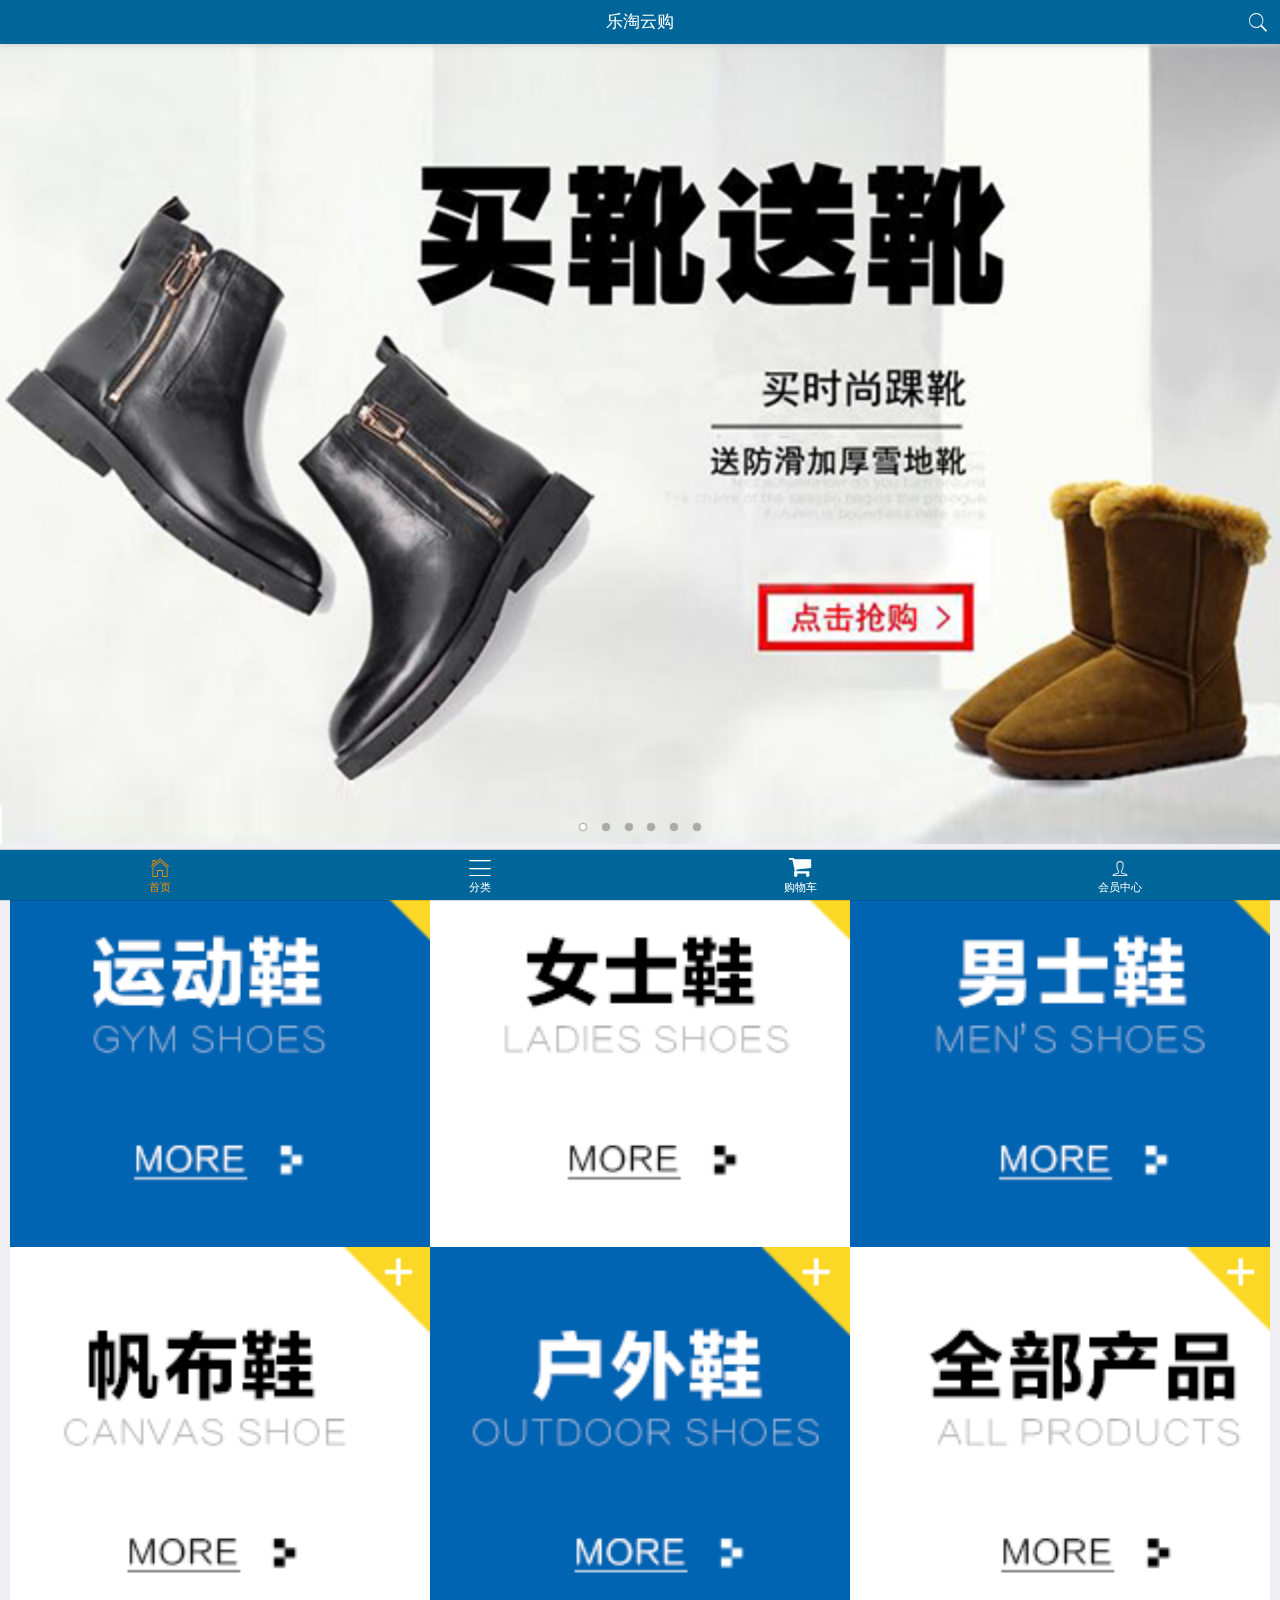
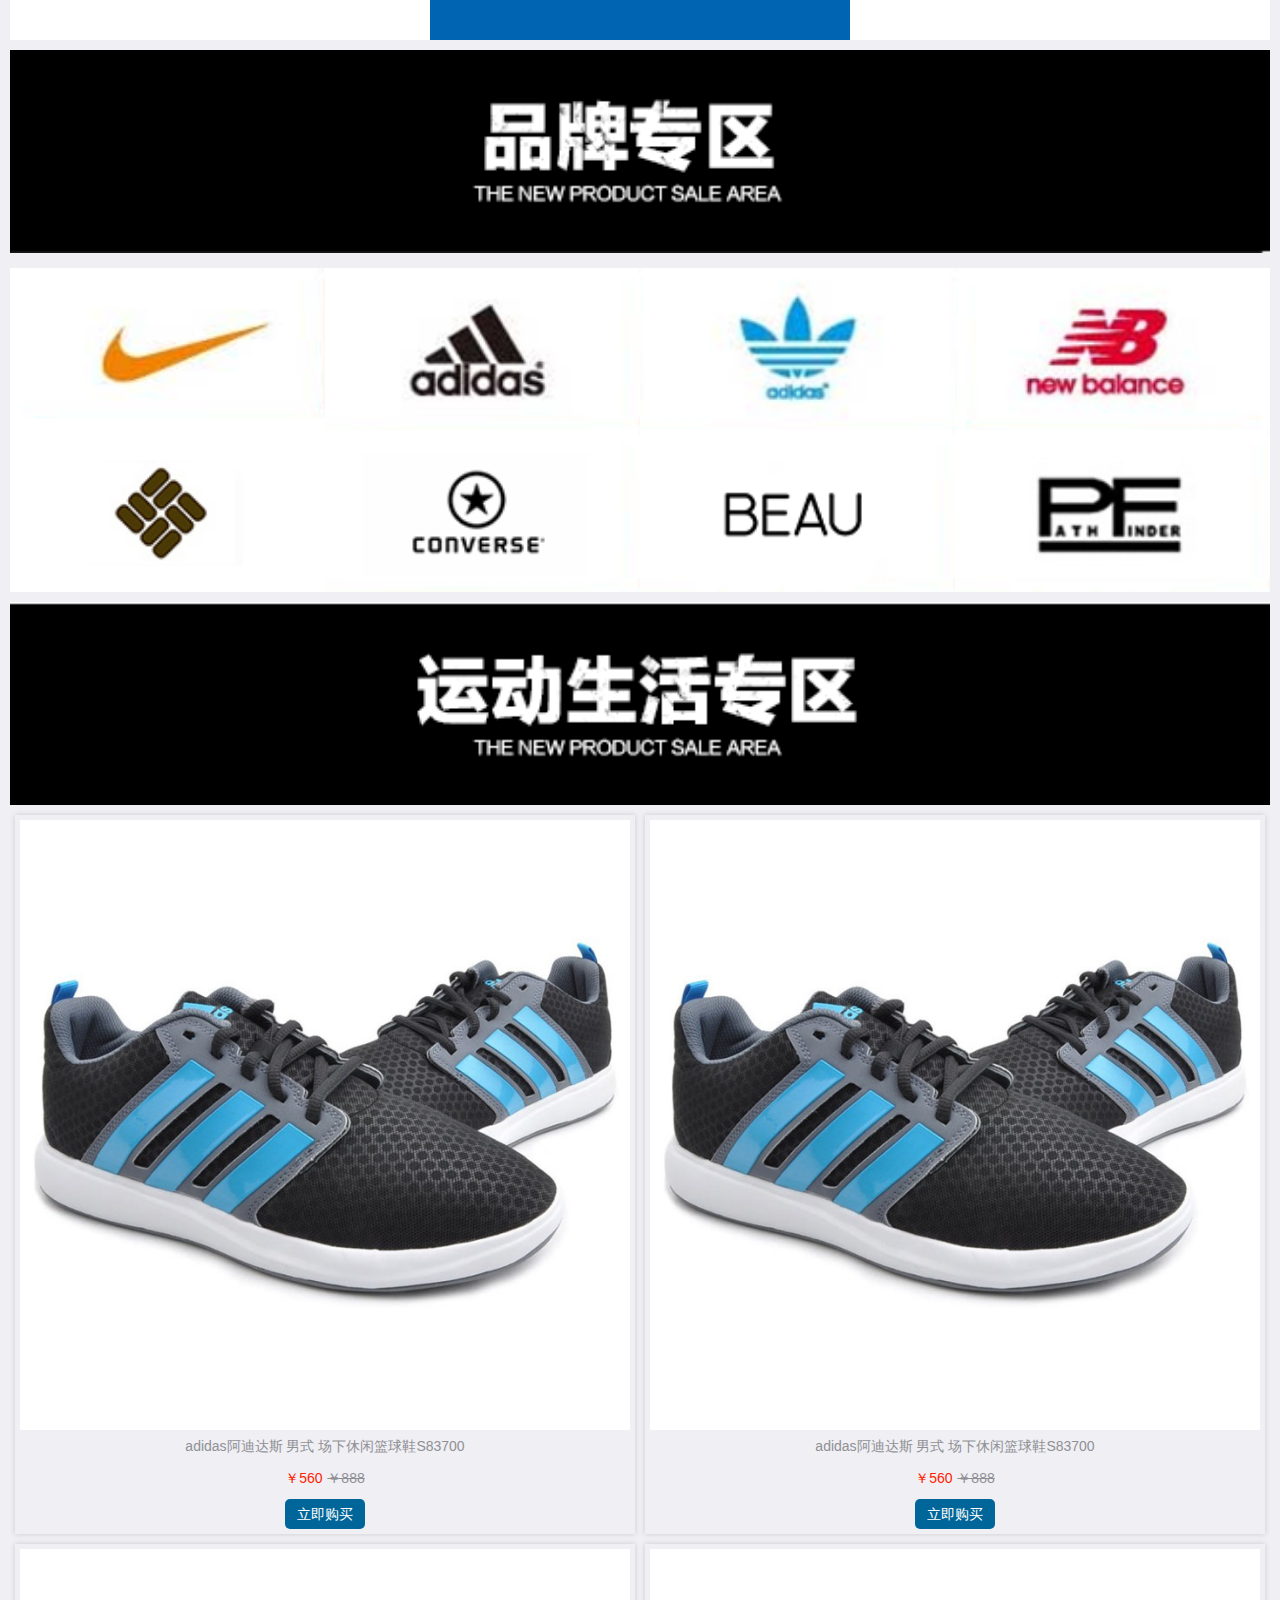
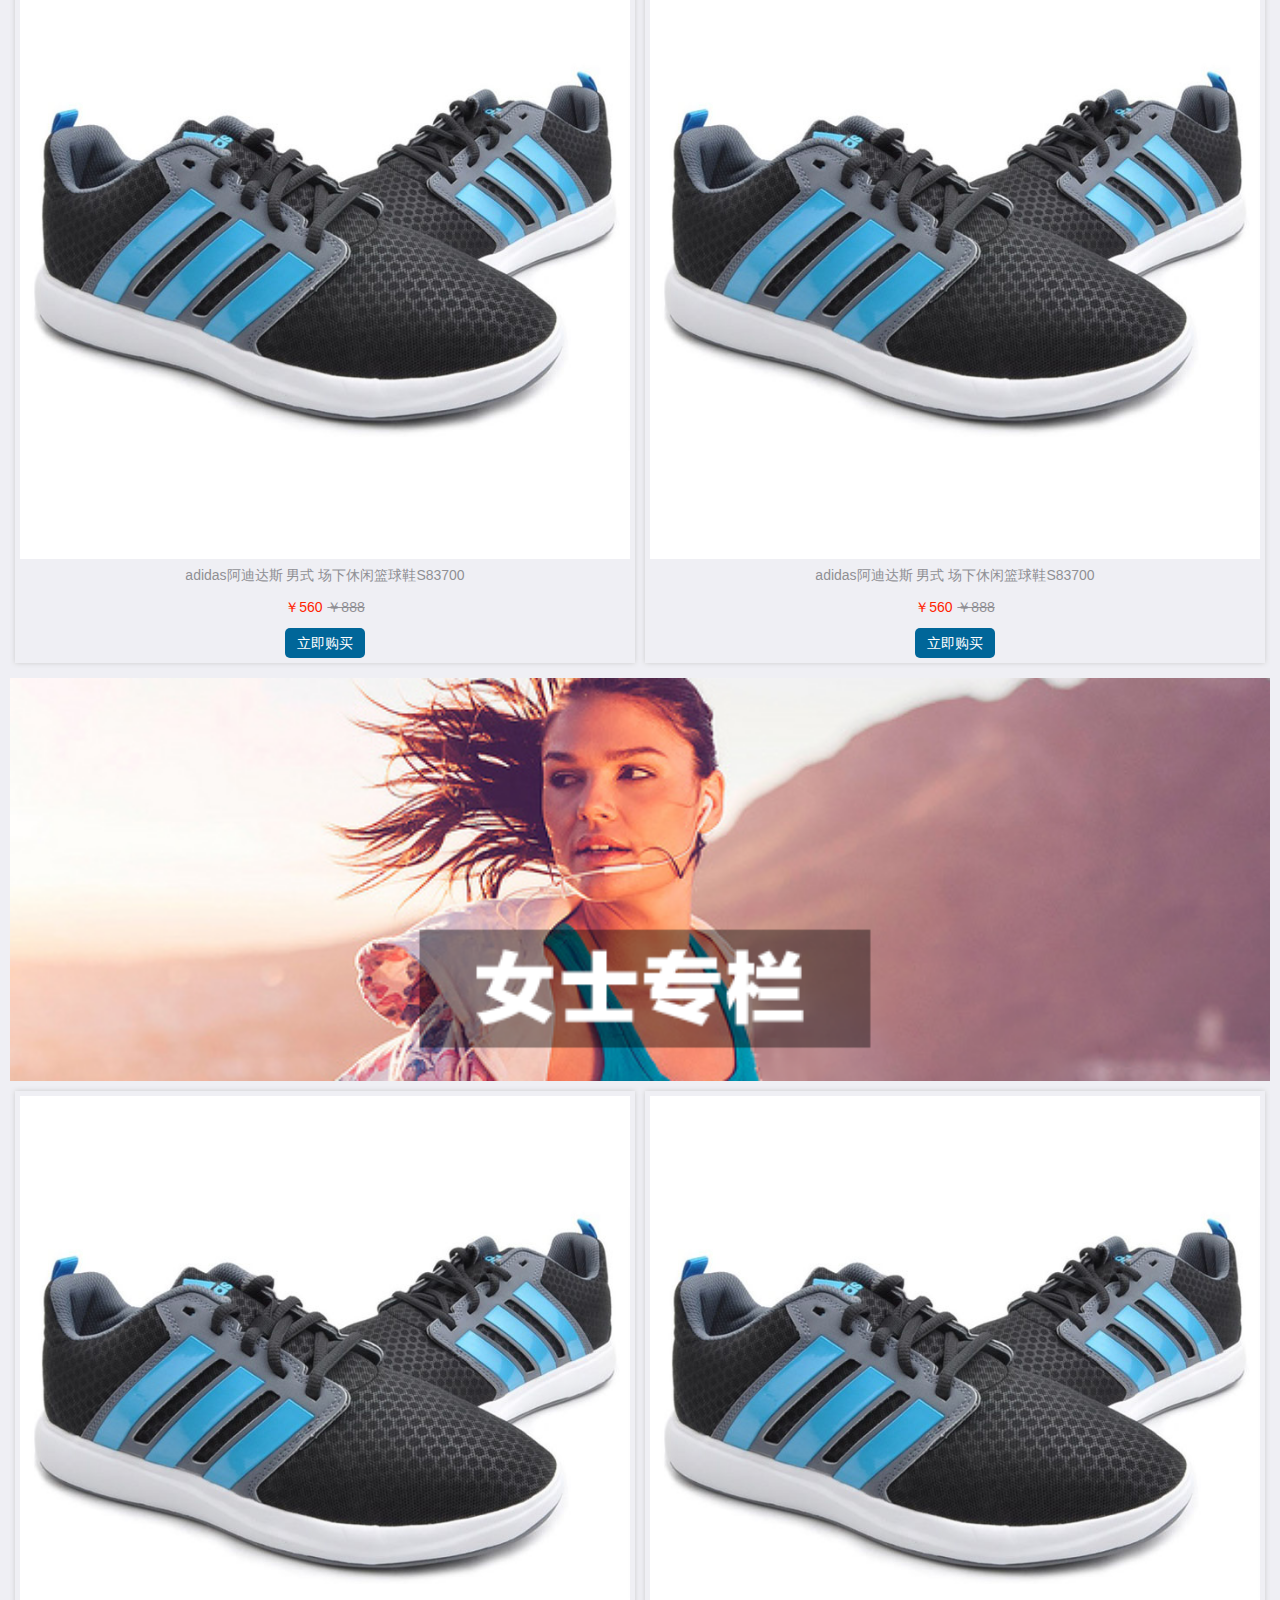
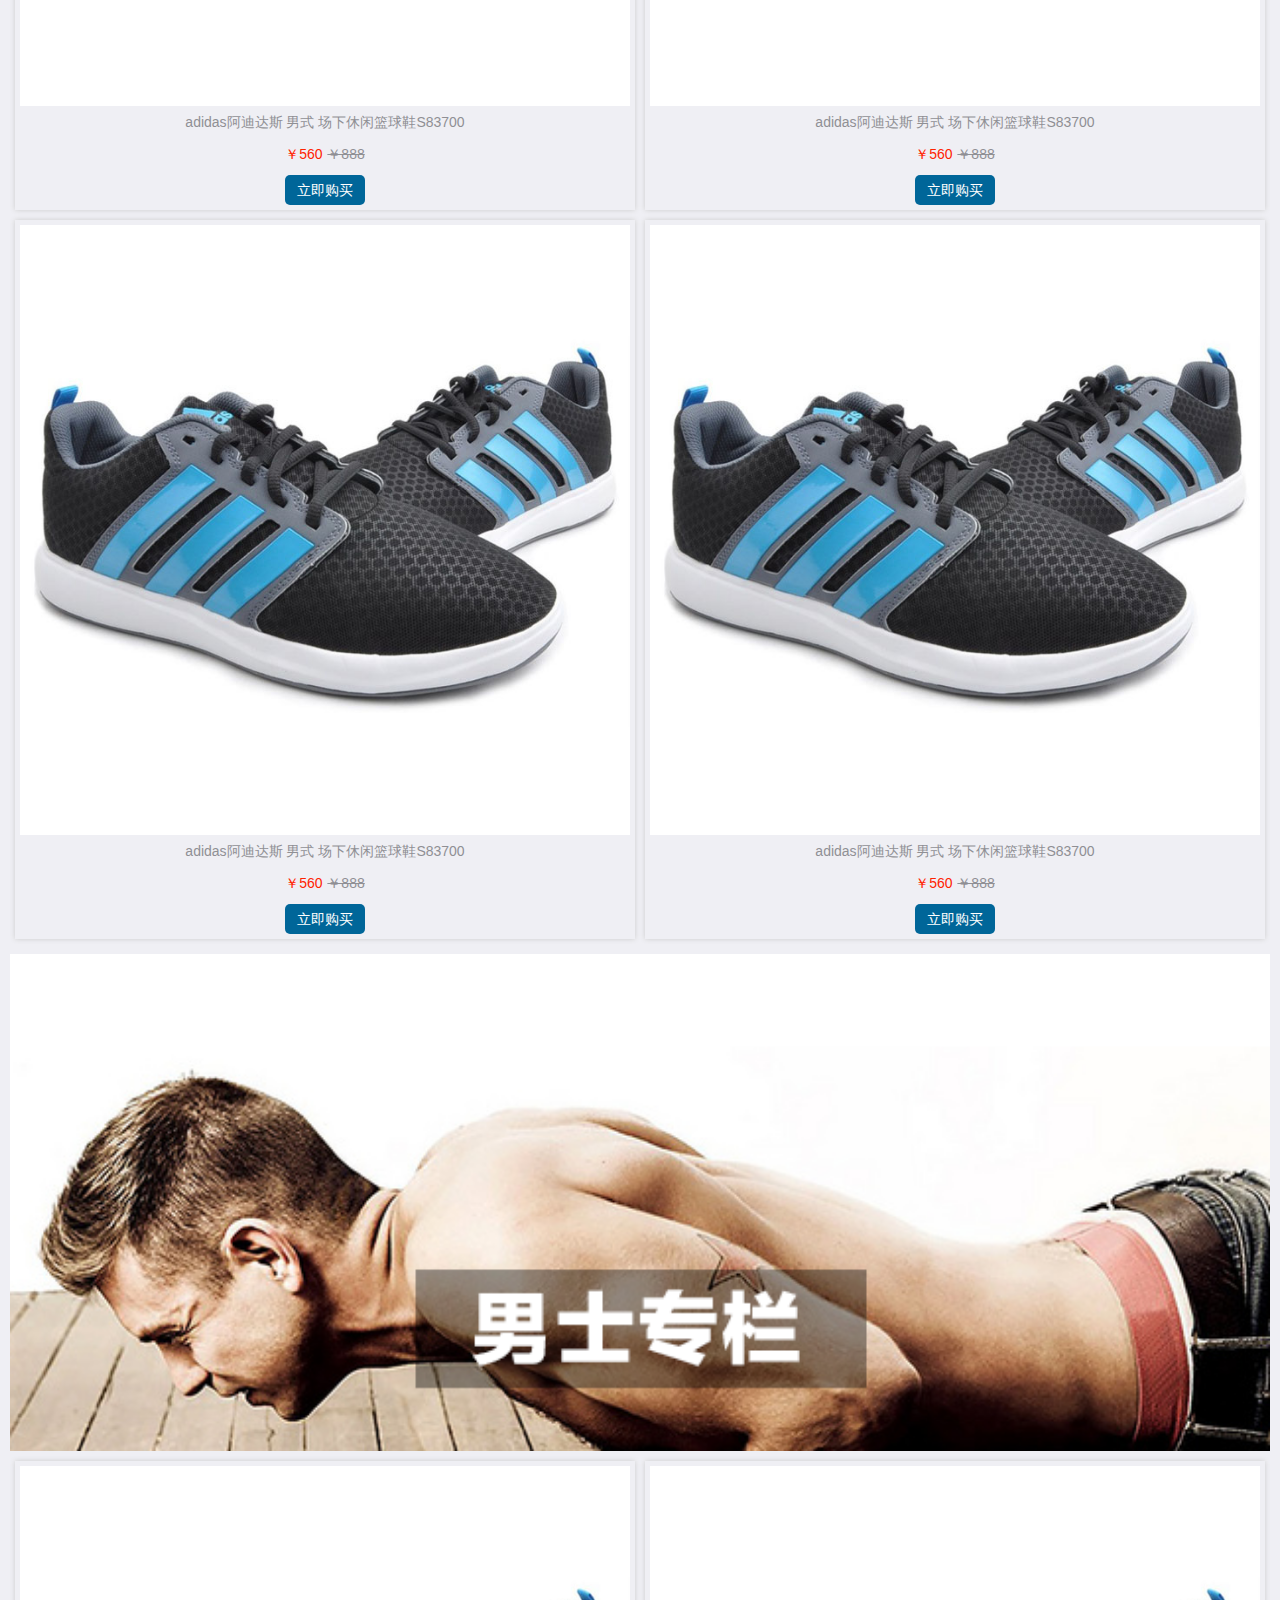
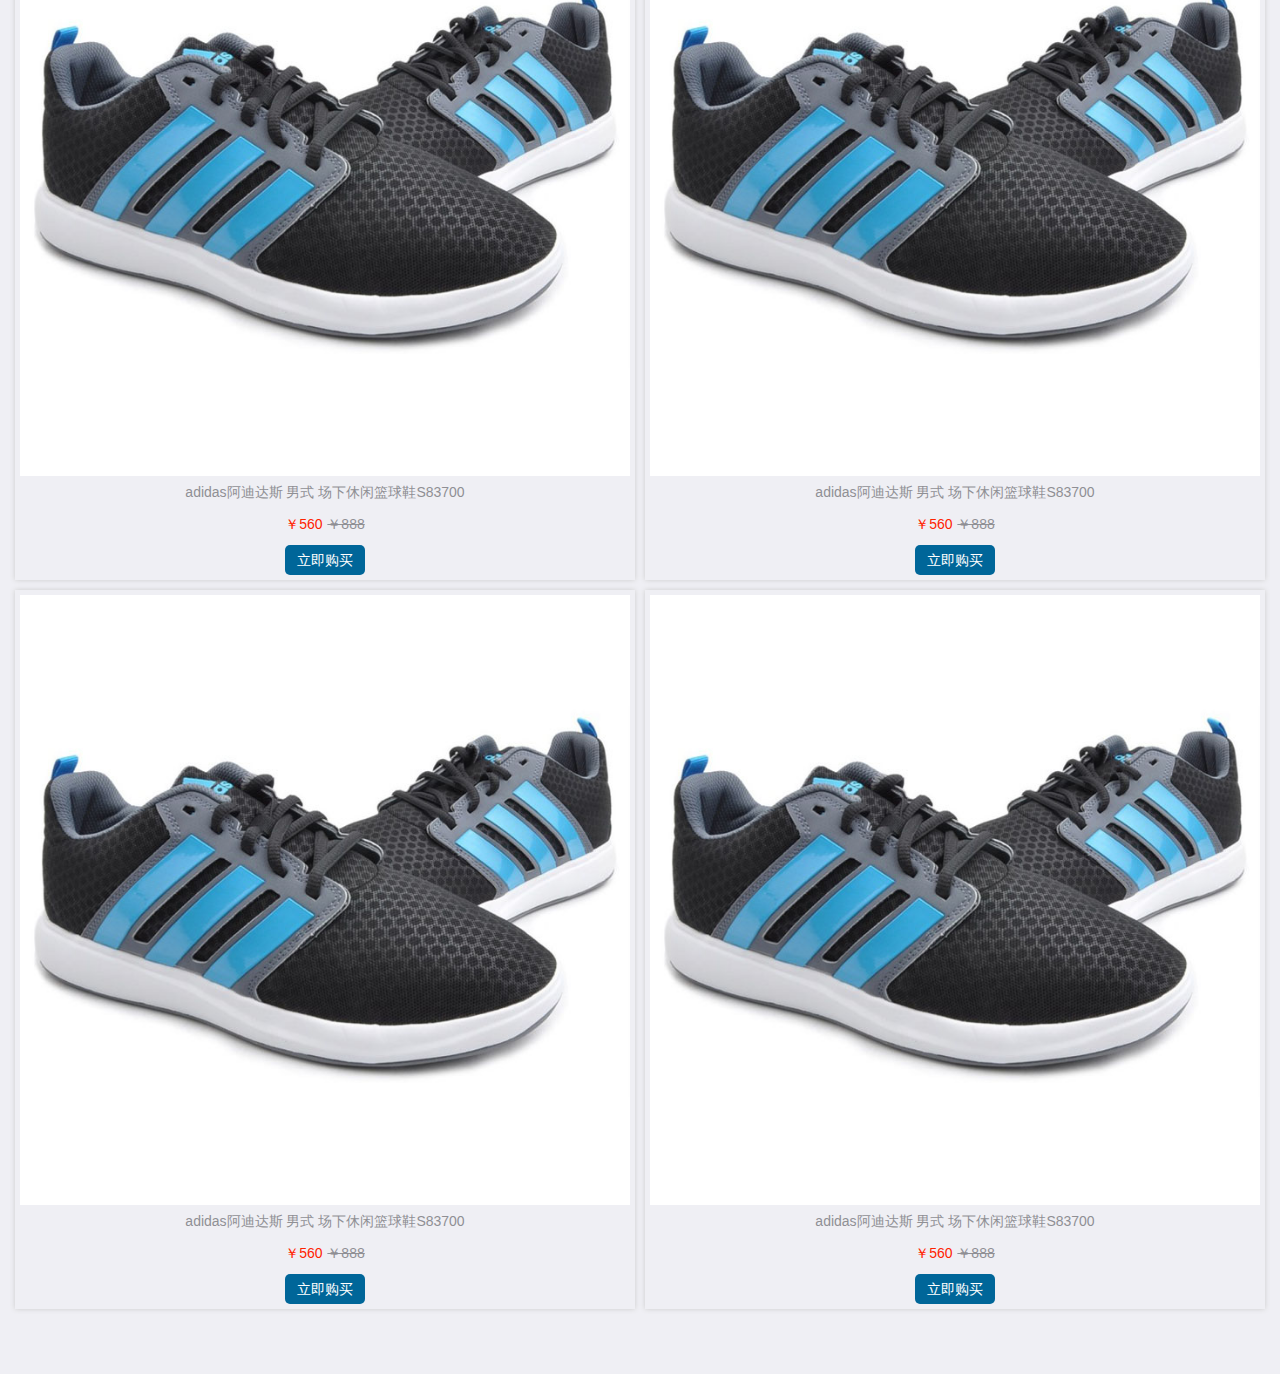
<file: public/m/index.html>
<!DOCTYPE html>
<html lang="en">
<head>
	<meta charset="UTF-8">
	<title>Document</title>
	<meta name="viewport" content="width=device-width, user-scalable=no, initial-scale=1.0, maximum-scale=1.0, minimum-scale=1.0">
	<link rel="stylesheet" href="assets/mui/css/mui.min.css">
	<link rel="stylesheet" href="css/base.css"/>
	<link rel="stylesheet" href="css/index.css"/>
	<link rel="stylesheet" href="assets/fontAwesome/css/font-awesome.min.css"/>
	<script src="assets/mui/js/mui.min.js"></script>
</head>
<body>
<header class="mui-bar mui-bar-nav my-header">
	<h1 class="mui-title">乐淘云购</h1>
	<a href="javascript:;" class="mui-icon  mui-icon-search"></a>
</header>
<nav class="mui-bar mui-bar-tab footer my-footer">
	<a class="mui-tab-item mui-active" href="index.html">
		<span class="mui-icon mui-icon-home"></span>
		<span class="mui-tab-label">首页</span>
	</a>
	<a class="mui-tab-item" href="category.html">
		<span class="mui-icon mui-icon-bars"></span>
		<span class="mui-tab-label">分类</span>
	</a>
	<a class="mui-tab-item" href="cart.html">
		<span class="mui-icon fa fa-shopping-cart"></span>
		<span class="mui-tab-label">购物车</span>
	</a>
	<a class="mui-tab-item" href="user.html">
		<span class="mui-icon mui-icon-person"></span>
		<span class="mui-tab-label">会员中心</span>
	</a>
</nav>
<div class="mui-content">
	<div class="index-banner">
		<div class="mui-slider">
			<div class="mui-slider-group mui-slider-loop">
				<div class="mui-slider-item mui-slider-item-duplicate"><a href="#"><img src="images/banner6.png" /></a></div>
				<div class="mui-slider-item"><a href="#"><img src="images/banner1.png" /></a></div>
				<div class="mui-slider-item"><a href="#"><img src="images/banner2.png" /></a></div>
				<div class="mui-slider-item"><a href="#"><img src="images/banner3.png" /></a></div>
				<div class="mui-slider-item"><a href="#"><img src="images/banner4.png" /></a></div>
				<div class="mui-slider-item"><a href="#"><img src="images/banner5.png" /></a></div>
				<div class="mui-slider-item"><a href="#"><img src="images/banner6.png" /></a></div>
				<div class="mui-slider-item mui-slider-item-duplicate"><a href="#"><img src="images/banner1.png" /></a></div>
			</div>
			<div class="mui-slider-indicator">
				<div class="mui-indicator mui-active"></div>
				<div class="mui-indicator"></div>
				<div class="mui-indicator"></div>
				<div class="mui-indicator"></div>
				<div class="mui-indicator"></div>
				<div class="mui-indicator"></div>
			</div>
		</div>
	</div>

	<div class="nav">
		<ul>
			<li>
				<a href="#">
					<img src="./images/nav1.png" alt=""/>
				</a>
			</li>
			<li>
				<a href="#">
					<img src="./images/nav2.png" alt=""/>
				</a>
			</li>
			<li>
				<a href="#">
					<img src="./images/nav3.png" alt=""/>
				</a>
			</li>
			<li>
				<a href="#">
					<img src="./images/nav4.png" alt=""/>
				</a>
			</li>
			<li>
				<a href="#">
					<img src="./images/nav5.png" alt=""/>
				</a>
			</li>
			<li>
				<a href="#">
					<img src="./images/nav6.png" alt=""/>
				</a>
			</li>
		</ul>
	</div>

	<div class="brand">
		<img src="./images/title0.png" alt=""/>
		<ul>
			<li>
				<a href="#">
					<img src="./images/brand1.png" alt=""/>
				</a>
			</li>
			<li>
				<a href="#">
					<img src="./images/brand2.png" alt=""/>
				</a>
			</li>
			<li>
				<a href="#">
					<img src="./images/brand3.png" alt=""/>
				</a>
			</li>
			<li>
				<a href="#">
					<img src="./images/brand4.png" alt=""/>
				</a>
			</li>
			<li>
				<a href="#">
					<img src="./images/brand5.png" alt=""/>
				</a>
			</li>
			<li>
				<a href="#">
					<img src="./images/brand6.png" alt=""/>
				</a>
			</li>
			<li>
				<a href="#">
					<img src="./images/brand7.png" alt=""/>
				</a>
			</li>
			<li>
				<a href="#">
					<img src="./images/brand8.png" alt=""/>
				</a>
			</li>
		</ul>
	</div>

	<div class="sports">
		<img src="./images/title1.png" alt=""/>
		<ul>
			<li>
				<a href="#">
					<img src="./images/product.jpg" alt=""/>
					<span class="sports-name">adidas阿迪达斯 男式 场下休闲篮球鞋S83700</span>
					<div>
						<span class="sports-now">￥560</span>
						<span class="sports-before">￥888</span>
					</div>
					<span class="sports-buy">立即购买</span>
				</a>
			</li>
			<li>
				<a href="#">
					<img src="./images/product.jpg" alt=""/>
					<span class="sports-name">adidas阿迪达斯 男式 场下休闲篮球鞋S83700</span>
					<div>
						<span class="sports-now">￥560</span>
						<span class="sports-before">￥888</span>
					</div>
					<span class="sports-buy">立即购买</span>
				</a>
			</li>
			<li>
				<a href="#">
					<img src="./images/product.jpg" alt=""/>
					<span class="sports-name">adidas阿迪达斯 男式 场下休闲篮球鞋S83700</span>
					<div>
						<span class="sports-now">￥560</span>
						<span class="sports-before">￥888</span>
					</div>
					<span class="sports-buy">立即购买</span>
				</a>
			</li>
			<li>
				<a href="#">
					<img src="./images/product.jpg" alt=""/>
					<span class="sports-name">adidas阿迪达斯 男式 场下休闲篮球鞋S83700</span>
					<div>
						<span class="sports-now">￥560</span>
						<span class="sports-before">￥888</span>
					</div>
					<span class="sports-buy">立即购买</span>
				</a>
			</li>
		</ul>
	</div>

	<div class="sports">
		<img src="./images/title2.png" alt=""/>
		<ul>
			<li>
				<a href="#">
					<img src="./images/product.jpg" alt=""/>
					<span class="sports-name">adidas阿迪达斯 男式 场下休闲篮球鞋S83700</span>
					<div>
						<span class="sports-now">￥560</span>
						<span class="sports-before">￥888</span>
					</div>
					<span class="sports-buy">立即购买</span>
				</a>
			</li>
			<li>
				<a href="#">
					<img src="./images/product.jpg" alt=""/>
					<span class="sports-name">adidas阿迪达斯 男式 场下休闲篮球鞋S83700</span>
					<div>
						<span class="sports-now">￥560</span>
						<span class="sports-before">￥888</span>
					</div>
					<span class="sports-buy">立即购买</span>
				</a>
			</li>
			<li>
				<a href="#">
					<img src="./images/product.jpg" alt=""/>
					<span class="sports-name">adidas阿迪达斯 男式 场下休闲篮球鞋S83700</span>
					<div>
						<span class="sports-now">￥560</span>
						<span class="sports-before">￥888</span>
					</div>
					<span class="sports-buy">立即购买</span>
				</a>
			</li>
			<li>
				<a href="#">
					<img src="./images/product.jpg" alt=""/>
					<span class="sports-name">adidas阿迪达斯 男式 场下休闲篮球鞋S83700</span>
					<div>
						<span class="sports-now">￥560</span>
						<span class="sports-before">￥888</span>
					</div>
					<span class="sports-buy">立即购买</span>
				</a>
			</li>
		</ul>
	</div>

	<div class="sports">
		<img src="./images/title3.png" alt=""/>
		<ul>
			<li>
				<a href="#">
					<img src="./images/product.jpg" alt=""/>
					<span class="sports-name">adidas阿迪达斯 男式 场下休闲篮球鞋S83700</span>
					<div>
						<span class="sports-now">￥560</span>
						<span class="sports-before">￥888</span>
					</div>
					<span class="sports-buy">立即购买</span>
				</a>
			</li>
			<li>
				<a href="#">
					<img src="./images/product.jpg" alt=""/>
					<span class="sports-name">adidas阿迪达斯 男式 场下休闲篮球鞋S83700</span>
					<div>
						<span class="sports-now">￥560</span>
						<span class="sports-before">￥888</span>
					</div>
					<span class="sports-buy">立即购买</span>
				</a>
			</li>
			<li>
				<a href="#">
					<img src="./images/product.jpg" alt=""/>
					<span class="sports-name">adidas阿迪达斯 男式 场下休闲篮球鞋S83700</span>
					<div>
						<span class="sports-now">￥560</span>
						<span class="sports-before">￥888</span>
					</div>
					<span class="sports-buy">立即购买</span>
				</a>
			</li>
			<li>
				<a href="#">
					<img src="./images/product.jpg" alt=""/>
					<span class="sports-name">adidas阿迪达斯 男式 场下休闲篮球鞋S83700</span>
					<div>
						<span class="sports-now">￥560</span>
						<span class="sports-before">￥888</span>
					</div>
					<span class="sports-buy">立即购买</span>
				</a>
			</li>
		</ul>
	</div>
</div>
<script>
	var gallery = mui('.mui-slider');
	gallery.slider({
		interval:1000//自动轮播周期，若为0则不自动播放，默认为0；
	});
</script>
</body>
</html>
</file>
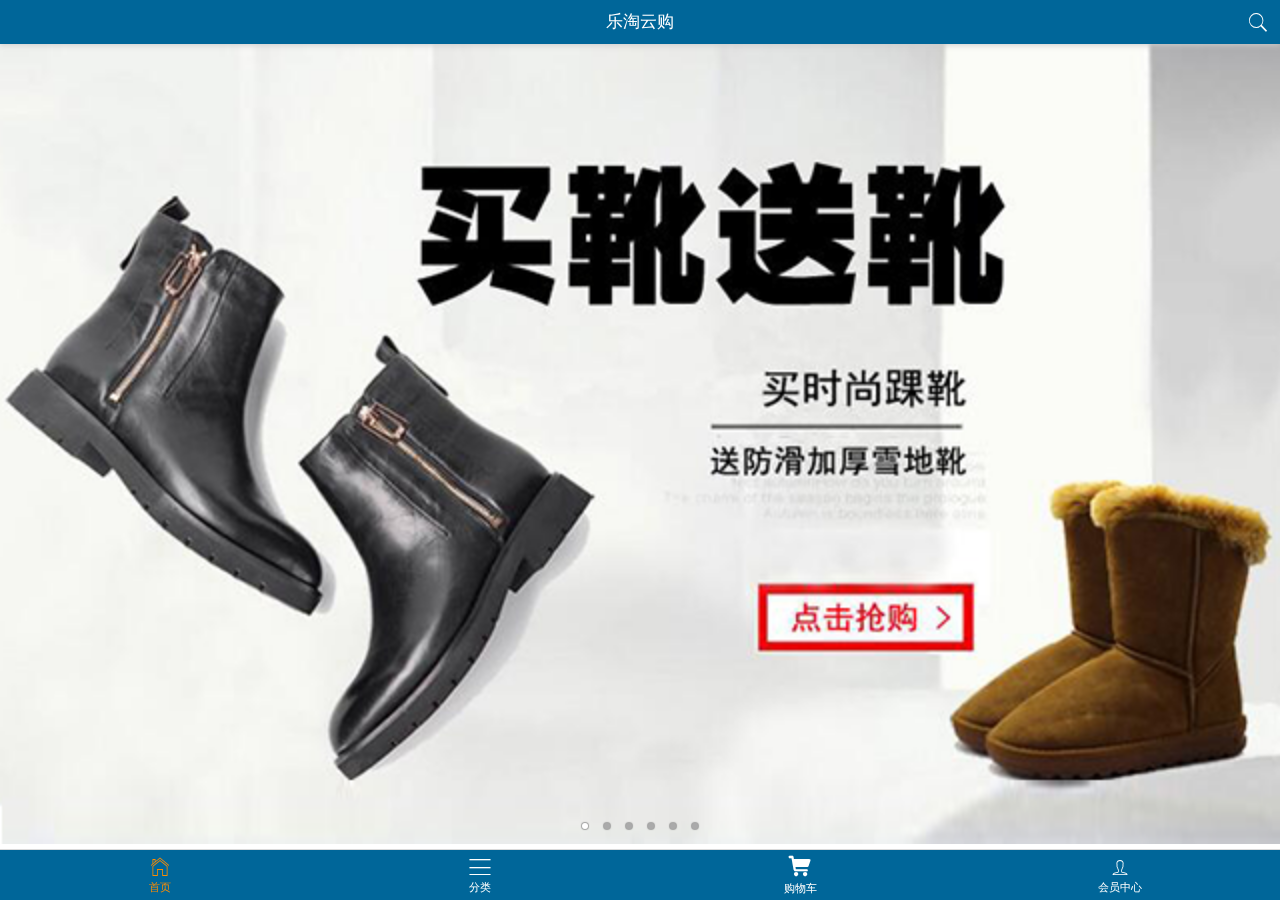
<file: public/mobile/index.html>
<!DOCTYPE html>
<html lang="en">
<head>
	<meta charset="UTF-8">
	<title>Document</title>
	<meta name="viewport" content="width=device-width, user-scalable=no, initial-scale=1.0, maximum-scale=1.0, minimum-scale=1.0">
	<link rel="stylesheet" href="assets/mui/css/mui.min.css">
	<link rel="stylesheet" href="assets/mui/css/iconfont.css">
	<link rel="stylesheet" href="css/base.css">
	<link rel="stylesheet" href="css/index.css">
	<script src="assets/zepto/zepto.min.js"></script>
	<script src="assets/mui/js/mui.min.js"></script>
	<script src="js/common.js"></script>
</head>
<body>

	<header class="mui-bar mui-bar-nav header">
		<h1 class="mui-title">乐淘云购</h1>
		<a href="search.html" class="mui-icon mui-icon-search mui-pull-right"></a>
	</header>
	<nav class="mui-bar mui-bar-tab footer">
		<a class="mui-tab-item mui-active" href="index.html">
			<span class="mui-icon mui-icon-home"></span>
			<span class="mui-tab-label">首页</span>
		</a>
		<a class="mui-tab-item" href="category.html">
			<span class="mui-icon mui-icon-bars"></span>
			<span class="mui-tab-label">分类</span>
		</a>
		<a class="mui-tab-item" href="cart.html">
			<span class="mui-icon iconfont icon-gouwuche"></span>
			<span class="mui-tab-label">购物车</span>
		</a>
		<a class="mui-tab-item" href="user.html">
			<span class="mui-icon mui-icon-person"></span>
			<span class="mui-tab-label">会员中心</span>
		</a>
	</nav>
	<div class="mui-scroll-wrapper">
		<div class="mui-scroll">
			<div class="mui-slider">
				<div class="mui-slider-group mui-slider-loop">
					<div class="mui-slider-item">
						<a href="#"><img src="images/banner6.png" /></a>
					</div>
					<div class="mui-slider-item">
						<a href="#"><img src="images/banner1.png" /></a>
					</div>
					<div class="mui-slider-item">
						<a href="#"><img src="images/banner2.png" /></a>
					</div>
					<div class="mui-slider-item">
						<a href="#"><img src="images/banner3.png" /></a>
					</div>
					<div class="mui-slider-item">
						<a href="#"><img src="images/banner4.png" /></a>
					</div>
					<div class="mui-slider-item">
						<a href="#"><img src="images/banner5.png" /></a>
					</div>
					<div class="mui-slider-item">
						<a href="#"><img src="images/banner6.png" /></a>
					</div>
					<div class="mui-slider-item">
						<a href="#"><img src="images/banner1.png" /></a>
					</div>
				</div>
				<div class="mui-slider-indicator indicator">
				    <div class="mui-indicator mui-active"></div>
				    <div class="mui-indicator"></div>
				    <div class="mui-indicator"></div>
				    <div class="mui-indicator"></div>
				    <div class="mui-indicator"></div>
				    <div class="mui-indicator"></div>
				</div>
			</div>
			<div class="nav-link mui-clearfix">
				<a href="#"><img src="images/nav1.png"></a>
				<a href="#"><img src="images/nav2.png"></a>
				<a href="#"><img src="images/nav3.png"></a>
				<a href="#"><img src="images/nav4.png"></a>
				<a href="#"><img src="images/nav5.png"></a>
				<a href="#"><img src="images/nav6.png"></a>
			</div>
			<div class="brand">
				<img src="images/title0.png" class="title">
				<ul class="list mui-clearfix">
					<li>
						<a href="#">
							<img src="images/brand1.png">
						</a>
					</li>
					<li>
						<a href="#">
							<img src="images/brand2.png">
						</a>
					</li>
					<li>
						<a href="#">
							<img src="images/brand3.png">
						</a>
					</li>
					<li>
						<a href="#">
							<img src="images/brand4.png">
						</a>
					</li>
					<li>
						<a href="#">
							<img src="images/brand5.png">
						</a>
					</li>
					<li>
						<a href="#">
							<img src="images/brand6.png">
						</a>
					</li>
					<li>
						<a href="#">
							<img src="images/brand7.png">
						</a>
					</li>
					<li>
						<a href="#">
							<img src="images/brand8.png">
						</a>
					</li>
				</ul>
			</div>
			<div class="product">
				<img src="images/title1.png" class="title">
				<ul class="list mui-clearfix">
					<li>
						<a href="#">
							<img src="images/product.jpg">
							<span class="name">
								adidas阿迪达斯 男式 场下休闲篮球鞋S83700
							</span>
							<p>
								<span>¥560.00</span>
								<span>¥888.00</span>
							</p>
							<button class="buy-now">立即购买</button>
						</a>
					</li>
					<li>
						<a href="#">
							<img src="images/product.jpg">
							<span class="name">
								adidas阿迪达斯 男式 场下休闲篮球鞋S83700
							</span>
							<p>
								<span>¥560.00</span>
								<span>¥888.00</span>
							</p>
							<button class="buy-now">立即购买</button>
						</a>
					</li>
					<li>
						<a href="#">
							<img src="images/product.jpg">
							<span class="name">
								adidas阿迪达斯 男式 场下休闲篮球鞋S83700
							</span>
							<p>
								<span>¥560.00</span>
								<span>¥888.00</span>
							</p>
							<button class="buy-now">立即购买</button>
						</a>
					</li>
					<li>
						<a href="#">
							<img src="images/product.jpg">
							<span class="name">
								adidas阿迪达斯 男式 场下休闲篮球鞋S83700
							</span>
							<p>
								<span>¥560.00</span>
								<span>¥888.00</span>
							</p>
							<button class="buy-now">立即购买</button>
						</a>
					</li>
				</ul>
			</div>
			<div class="product">
				<img src="images/title2.png" class="title">
				<ul class="list mui-clearfix">
					<li>
						<a href="#">
							<img src="images/product.jpg">
							<span class="name">
								adidas阿迪达斯 男式 场下休闲篮球鞋S83700
							</span>
							<p>
								<span>¥560.00</span>
								<span>¥888.00</span>
							</p>
							<button class="buy-now">立即购买</button>
						</a>
					</li>
					<li>
						<a href="#">
							<img src="images/product.jpg">
							<span class="name">
								adidas阿迪达斯 男式 场下休闲篮球鞋S83700
							</span>
							<p>
								<span>¥560.00</span>
								<span>¥888.00</span>
							</p>
							<button class="buy-now">立即购买</button>
						</a>
					</li>
					<li>
						<a href="#">
							<img src="images/product.jpg">
							<span class="name">
								adidas阿迪达斯 男式 场下休闲篮球鞋S83700
							</span>
							<p>
								<span>¥560.00</span>
								<span>¥888.00</span>
							</p>
							<button class="buy-now">立即购买</button>
						</a>
					</li>
					<li>
						<a href="#">
							<img src="images/product.jpg">
							<span class="name">
								adidas阿迪达斯 男式 场下休闲篮球鞋S83700
							</span>
							<p>
								<span>¥560.00</span>
								<span>¥888.00</span>
							</p>
							<button class="buy-now">立即购买</button>
						</a>
					</li>
				</ul>
			</div>
			<div class="product">
				<img src="images/title3.png" class="title">
				<ul class="list mui-clearfix">
					<li>
						<a href="#">
							<img src="images/product.jpg">
							<span class="name">
								adidas阿迪达斯 男式 场下休闲篮球鞋S83700
							</span>
							<p>
								<span>¥560.00</span>
								<span>¥888.00</span>
							</p>
							<button class="buy-now">立即购买</button>
						</a>
					</li>
					<li>
						<a href="#">
							<img src="images/product.jpg">
							<span class="name">
								adidas阿迪达斯 男式 场下休闲篮球鞋S83700
							</span>
							<p>
								<span>¥560.00</span>
								<span>¥888.00</span>
							</p>
							<button class="buy-now">立即购买</button>
						</a>
					</li>
					<li>
						<a href="#">
							<img src="images/product.jpg">
							<span class="name">
								adidas阿迪达斯 男式 场下休闲篮球鞋S83700
							</span>
							<p>
								<span>¥560.00</span>
								<span>¥888.00</span>
							</p>
							<button class="buy-now">立即购买</button>
						</a>
					</li>
					<li>
						<a href="#">
							<img src="images/product.jpg">
							<span class="name">
								adidas阿迪达斯 男式 场下休闲篮球鞋S83700
							</span>
							<p>
								<span>¥560.00</span>
								<span>¥888.00</span>
							</p>
							<button class="buy-now">立即购买</button>
						</a>
					</li>
				</ul>
			</div>
		</div>
	</div>
</body>
</html>
</file>
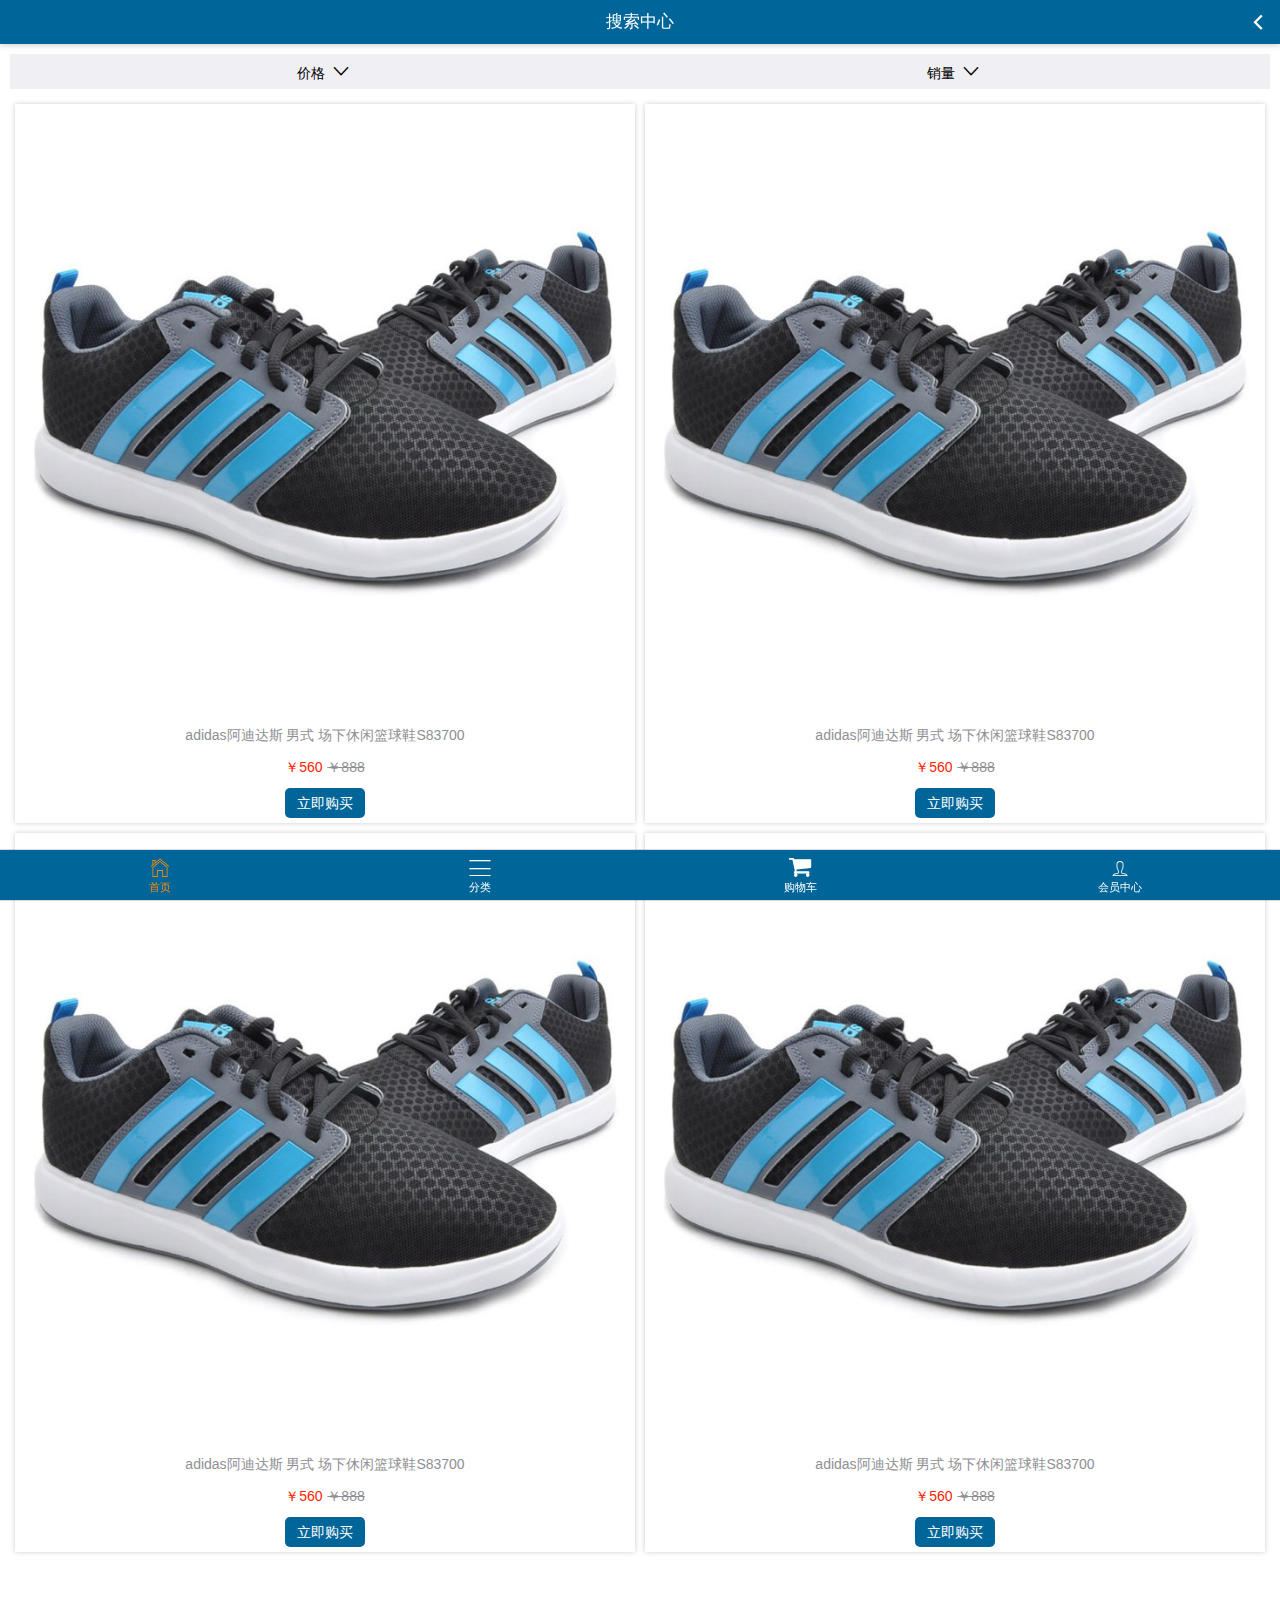
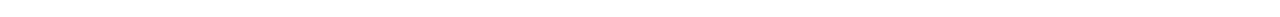
<file: public/m/search-result.html>
<!DOCTYPE html>
<html lang="en">
<head>
    <meta charset="UTF-8">
    <title>Document</title>
    <meta name="viewport" content="width=device-width, user-scalable=no, initial-scale=1.0, maximum-scale=1.0, minimum-scale=1.0">
    <link rel="stylesheet" href="assets/mui/css/mui.min.css">
    <link rel="stylesheet" href="css/base.css"/>
    <link rel="stylesheet" href="assets/fontAwesome/css/font-awesome.min.css"/>
    <link rel="stylesheet" href="css/search-result.css"/>
    <script src="assets/mui/js/mui.min.js"></script>
</head>
<body>
<header class="mui-bar mui-bar-nav my-header">
    <a class="mui-action-back mui-icon mui-icon-left-nav mui-pull-left"></a>
    <h1 class="mui-title">搜索中心</h1>
</header>
<nav class="mui-bar mui-bar-tab footer my-footer">
    <a class="mui-tab-item mui-active" href="index.html">
        <span class="mui-icon mui-icon-home"></span>
        <span class="mui-tab-label">首页</span>
    </a>
    <a class="mui-tab-item" href="category.html">
        <span class="mui-icon mui-icon-bars"></span>
        <span class="mui-tab-label">分类</span>
    </a>
    <a class="mui-tab-item" href="cart.html">
        <span class="mui-icon fa fa-shopping-cart"></span>
        <span class="mui-tab-label">购物车</span>
    </a>
    <a class="mui-tab-item" href="user.html">
        <span class="mui-icon mui-icon-person"></span>
        <span class="mui-tab-label">会员中心</span>
    </a>
</nav>
<div class="mui-content my-content">
    <div class="mui-row filter">
        <div class="mui-col-xs-6">
            价格
            <span class="mui-icon mui-icon-arrowdown"></span>
        </div>
        <div class="mui-col-xs-6">
            销量
            <span class="mui-icon mui-icon-arrowdown"></span>
        </div>
    </div>
    <div class="sports">
        <ul>
            <li>
                <a href="#">
                    <img src="./images/product.jpg" alt=""/>
                    <span class="sports-name">adidas阿迪达斯 男式 场下休闲篮球鞋S83700</span>
                    <div>
                        <span class="sports-now">￥560</span>
                        <span class="sports-before">￥888</span>
                    </div>
                    <span class="sports-buy">立即购买</span>
                </a>
            </li>
            <li>
                <a href="#">
                    <img src="./images/product.jpg" alt=""/>
                    <span class="sports-name">adidas阿迪达斯 男式 场下休闲篮球鞋S83700</span>
                    <div>
                        <span class="sports-now">￥560</span>
                        <span class="sports-before">￥888</span>
                    </div>
                    <span class="sports-buy">立即购买</span>
                </a>
            </li>
            <li>
                <a href="#">
                    <img src="./images/product.jpg" alt=""/>
                    <span class="sports-name">adidas阿迪达斯 男式 场下休闲篮球鞋S83700</span>
                    <div>
                        <span class="sports-now">￥560</span>
                        <span class="sports-before">￥888</span>
                    </div>
                    <span class="sports-buy">立即购买</span>
                </a>
            </li>
            <li>
                <a href="#">
                    <img src="./images/product.jpg" alt=""/>
                    <span class="sports-name">adidas阿迪达斯 男式 场下休闲篮球鞋S83700</span>
                    <div>
                        <span class="sports-now">￥560</span>
                        <span class="sports-before">￥888</span>
                    </div>
                    <span class="sports-buy">立即购买</span>
                </a>
            </li>
        </ul>
    </div>
</div>
</body>
</html>
</file>
<file: public/m/css/base.css>
* {
  padding: 0;
  margin: 0;
}
ul {
  list-style: none;
}
.my-header {
  background-color: #006699;
}
.my-header > h1 {
  color: #fff;
}
.my-header > a {
  float: right;
  color: #fff;
}
.my-footer {
  background-color: #006699;
}
.my-footer .mui-tab-item {
  color: #fff;
}
.my-footer .mui-tab-item.mui-active {
  color: darkorange;
}
</file>
<file: public/m/css/index.css>
.nav {
  padding: 10px;
}
.nav ul {
  overflow: hidden;
}
.nav ul li > a {
  width: 33.33%;
  float: left;
}
.nav ul li > a img {
  width: 100%;
  display: block;
}
.brand {
  padding: 0 10px;
}
.brand > img {
  width: 100%;
}
.brand ul {
  padding: 10px 0;
  overflow: hidden;
}
.brand ul li a {
  width: 25%;
  float: left;
}
.brand ul li a img {
  width: 100%;
  display: block;
}
.sports {
  padding: 0 10px 10px;
}
.sports > img {
  width: 100%;
}
.sports > ul {
  overflow: hidden;
}
.sports > ul li {
  float: left;
  width: 50%;
  padding: 5px;
}
.sports > ul li a {
  text-align: center;
  display: block;
  padding: 5px;
  box-shadow: 0 0 5px #ccc;
}
.sports > ul li a img {
  width: 100%;
}
.sports > ul li a span {
  font-size: 14px;
}
.sports > ul li a .sports-name {
  display: inline-block;
  color: #8f8f94;
  padding-bottom: 10px;
}
.sports > ul li a .sports-now {
  color: #f20;
}
.sports > ul li a .sports-before {
  text-decoration: line-through;
  color: #8f8f94;
}
.sports > ul li a .sports-buy {
  display: inline-block;
  width: 80px;
  height: 30px;
  line-height: 30px;
  background-color: #006699;
  color: #fff;
  text-align: center;
  border-radius: 5px;
  margin-top: 10px;
}
</file>
<file: public/mobile/assets/mui/css/iconfont.css>
@font-face {
  font-family: "iconfont";
  src: url('../fonts/iconfont.ttf?t=1509892845975') format('truetype');
}

.iconfont {
  font-family:"iconfont" !important;
  font-size:16px;
  font-style:normal;
  -webkit-font-smoothing: antialiased;
  -moz-osx-font-smoothing: grayscale;
}

.icon-gouwuche:before { content: "\e600"; }
</file>
<file: public/mobile/css/base.css>
body{
	background:#FFF;
	font-size:14px;
}

a{
	color:#000;
	text-decoration:none;
}

*{
	margin:0;
	padding:0;
}

ul{
	list-style:none;
}

img{
	vertical-align:top;
}

.mui-content{
	background:#FFF;
}

.footer,.header{
	background:#006699;
	
}

.header .mui-title{
	color:#FFF;
}

.header .mui-icon{
	color:#FFF;
}

.footer .mui-tab-item{
	color:#FFF;
}

.footer .mui-tab-item.mui-active{
	color:darkorange;
}

.mui-scroll-wrapper{
	top:44px;
	bottom:50px;
}

.product{
	padding:0 10px;
}

.product .title{
	width:100%;
	margin:10px 0;
}

.product .list{
	
}

.product li{
	width:50%;
	float:left;
	padding:5px;
}

.product a{
	display:block;
	padding:0 5px;
	box-shadow:0 0 5px #ccc;
	overflow:hidden;
}

.product a img{
	width:100%;
}

.product .name{
	line-height:18px;
	display:block;
	color:#8f8f94;
	text-align:center;
	padding:6px;
	height:44px;
	overflow:hidden
}

.product p{
	font-size:12px;
	text-align:center;
}

.product p span:first-child{
	color:#f30;
	margin-right:2px;
}

.product p span:last-child{
	color:#ccc;
	text-decoration:line-through;
	margin-left:2px;
}

.product .buy-now{
	background:#006699;
	color:#FFF;
	margin:0 auto;
	border:none;
	display:block;
	margin-bottom:10px;
}
</file>
<file: public/mobile/css/index.css>
.nav-link{
	padding:10px;
}

.nav-link a{
	display:block;
	width:33.333%;
	float:left;
}

.nav-link a img{
	width:100%;
	vertical-align:top;
}

.brand{
	padding:0 10px;
}

.brand .title{
	width:100%;
	vertical-align:top;
}

.brand .list{
	padding:10px 0;
}

.brand .list li{
	width:25%;
	float:left;
}

.brand .list a{
	display:block;
}

.brand .list img{
	width:100%;
}
</file>
<file: public/m/css/search-result.css>
body,
.mui-content {
  background-color: #fff;
}
.my-content .filter {
  text-align: center;
  font-size: 14px;
  padding: 10px;
}
.my-content .filter div {
  background-color: #efeff4;
  padding: 5px;
}
.sports {
  padding: 0 10px 10px;
}
.sports > img {
  width: 100%;
}
.sports > ul {
  overflow: hidden;
}
.sports > ul li {
  float: left;
  width: 50%;
  padding: 5px;
}
.sports > ul li a {
  text-align: center;
  display: block;
  padding: 5px;
  box-shadow: 0 0 5px #ccc;
}
.sports > ul li a img {
  width: 100%;
}
.sports > ul li a span {
  font-size: 14px;
}
.sports > ul li a .sports-name {
  display: inline-block;
  color: #8f8f94;
  padding-bottom: 10px;
}
.sports > ul li a .sports-now {
  color: #f20;
}
.sports > ul li a .sports-before {
  text-decoration: line-through;
  color: #8f8f94;
}
.sports > ul li a .sports-buy {
  display: inline-block;
  width: 80px;
  height: 30px;
  line-height: 30px;
  background-color: #006699;
  color: #fff;
  text-align: center;
  border-radius: 5px;
  margin-top: 10px;
}
</file>
